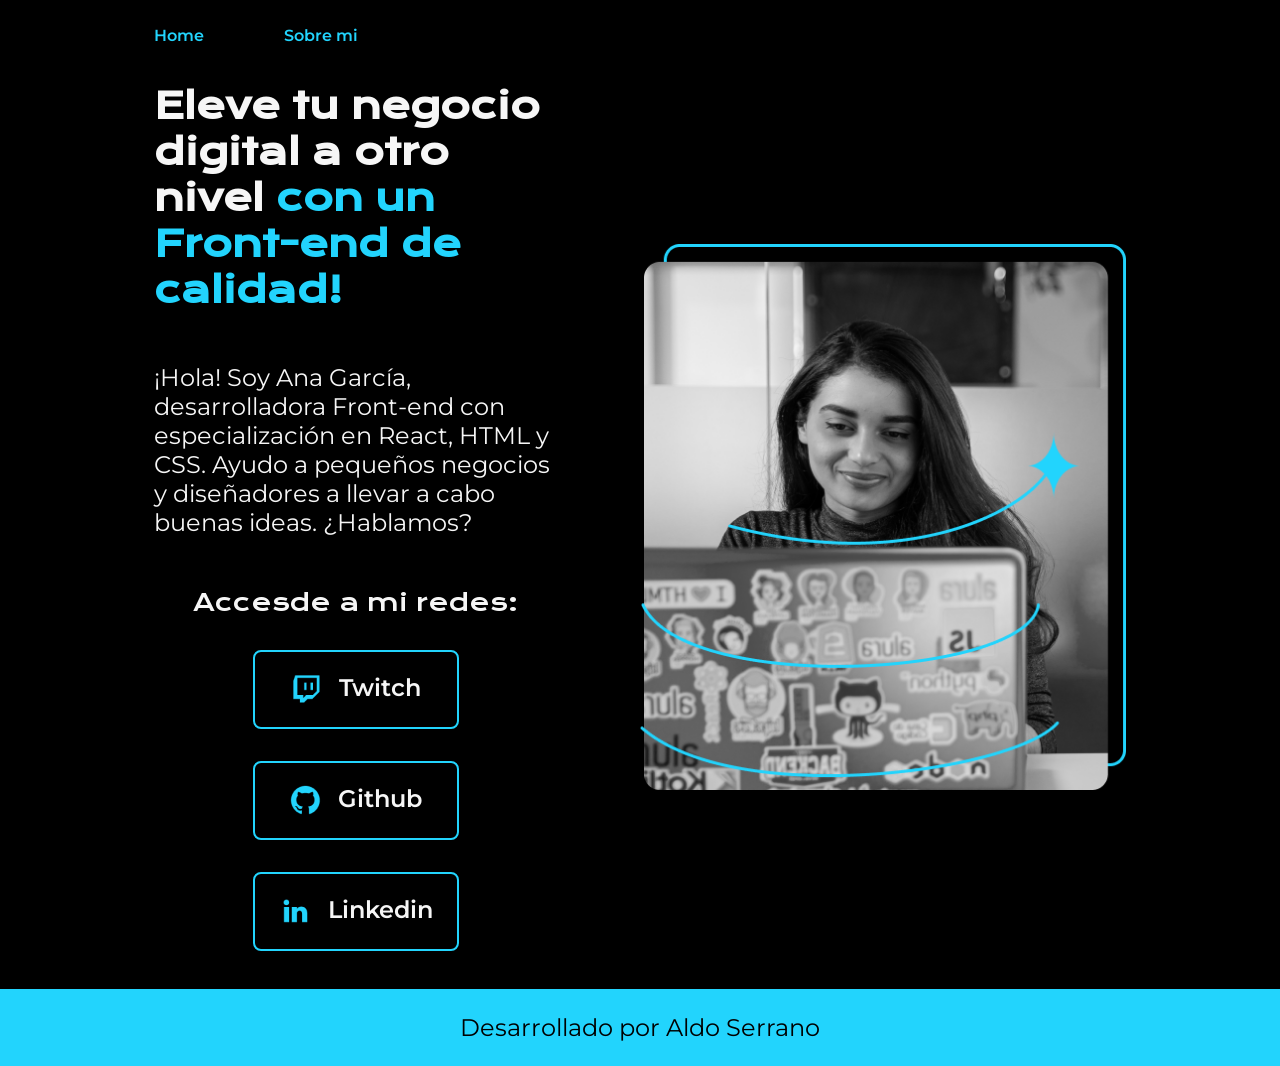
<file: index.html>
<!DOCTYPE html>
<html lang="es-mx">
<head>
    <meta charset="UTF-8">
    <meta name="viewport" content="width=device-width, initial-scale=1.0">
    <title>Desarrollo Web</title>
    <link rel="stylesheet" href="/styles/style.css">
</head>
<body>
    <header class="header">
        <nav class="header__menu">
            <a class="header__menu__link" href="index.html">
                Home
            </a>
            <a class="header__menu__link" href="about.html">
                Sobre mi
            </a>
        </nav>
    </header>

    <main class="presentacion">
        <section class="presentacion__contenido">

            <h1 class="presentacion__contenido__titulo">
                Eleve tu negocio digital a otro nivel <strong class="tituloDestacado">con un Front-end de calidad!</strong>
            </h1>

            <p class="presentacion__contenido__texto">
                ¡Hola! Soy Ana García, desarrolladora Front-end con especialización en React, HTML y CSS. 
                Ayudo a pequeños negocios y diseñadores a llevar a cabo buenas ideas. ¿Hablamos?
            </p>

            <div class="presentacion__contenido__enlaces">
                <h2 class="presentacion__contenido__enlaces__subtitulo">
                    Accesde a mi redes: 
                </h2>
                <a class="presentacion__contenido__enlaces__link" href="https://www.twitch.tv/">
                    <img src="/imagenes/twitch.png" alt="logo twitch">
                    Twitch
                </a>
                <a class="presentacion__contenido__enlaces__link" href="https://www.github.com/">
                    <img src="/imagenes/github.png" alt="log github">
                    Github
                </a>
                <a class="presentacion__contenido__enlaces__link" href="https://www.linkedin.com/feed/">
                    <img src="/imagenes/linkedin.png" alt="log linkedin">
                    Linkedin
                </a>
            </div>

        </section>
        
        <img class="presentacion__imagen" src="/imagenes/mujer-trabajando-laptop.png" alt="Mujer sonriendo trabajando en una laptop">
    </main>

    <footer class="footer">
        <p>Desarrollado por Aldo Serrano</p>
    </footer>
</body>
</html>
</file>
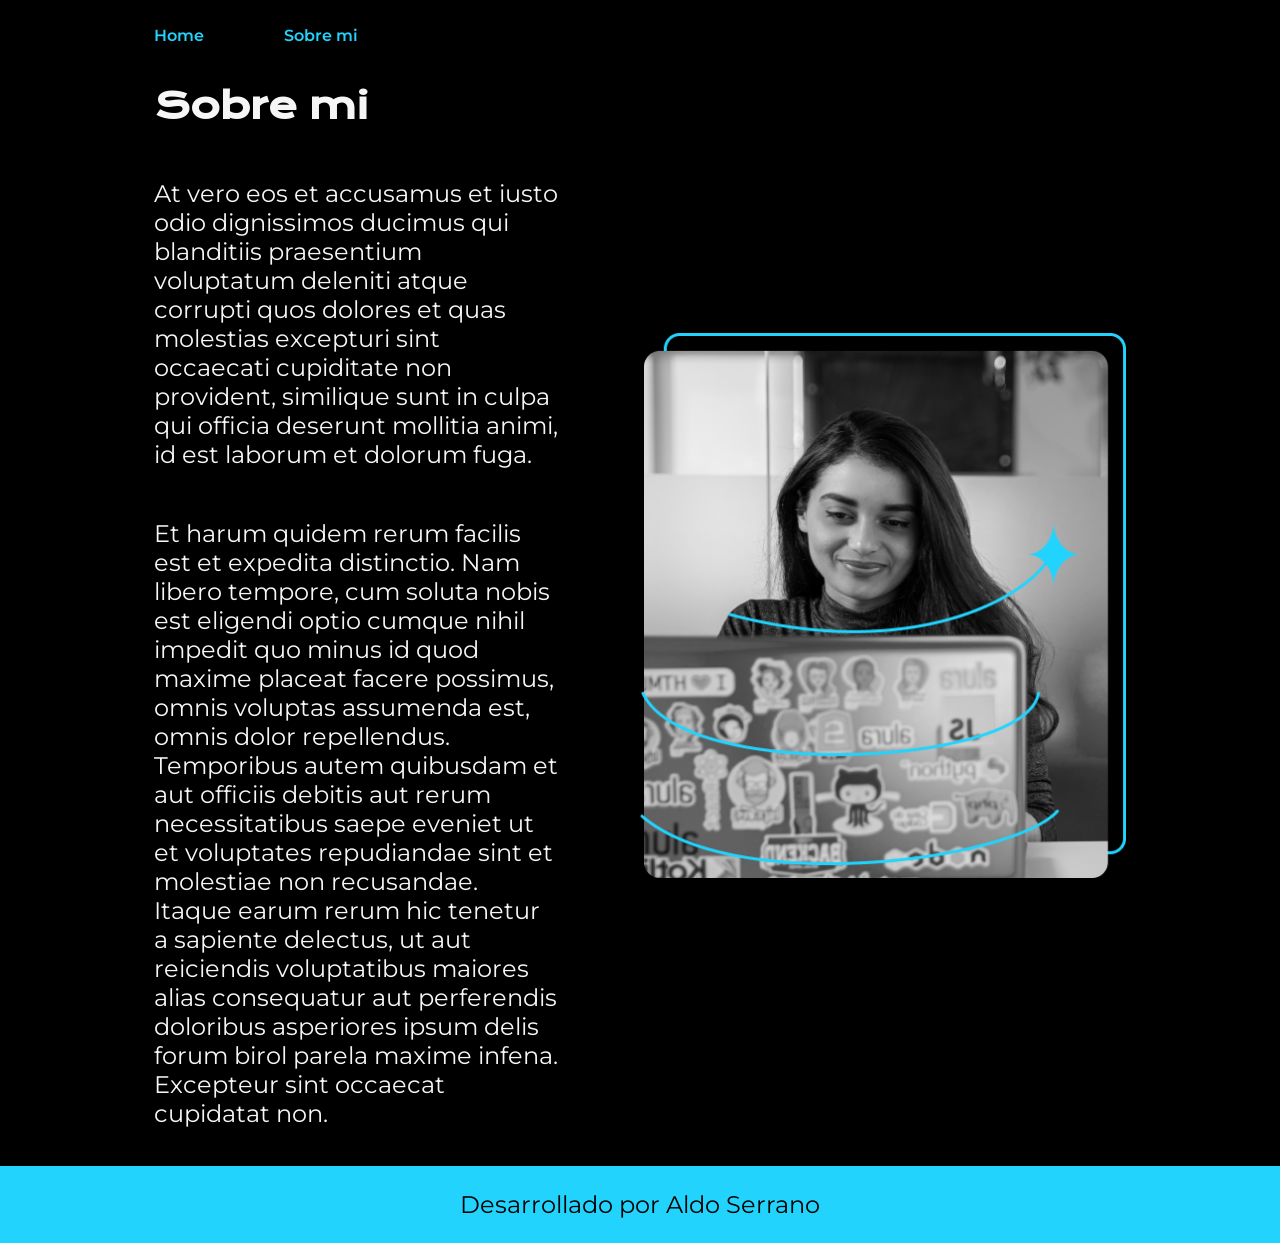
<file: about.html>
<!DOCTYPE html>
<html lang="es-mx">
<head>
    <meta charset="UTF-8">
    <meta name="viewport" content="width=device-width, initial-scale=1.0">
    <title>Sobre mi</title>
    <link rel="stylesheet" href="/styles/style.css">
</head>
<body>
    <header class="header">
        <nav class="header__menu">
            <a class="header__menu__link" href="index.html">
                Home
            </a>
            <a class="header__menu__link" href="about.html">
                Sobre mi
            </a>
        </nav>
    </header>
    
    <main class="presentacion">
        <section class="presentacion__contenido">

            <h1 class="presentacion__contenido__titulo">
                Sobre mi
            </h1>

            <p class="presentacion__contenido__texto">
                At vero eos et accusamus et iusto odio dignissimos ducimus qui blanditiis praesentium voluptatum deleniti atque corrupti quos dolores et quas molestias excepturi sint occaecati cupiditate non provident, similique sunt in culpa qui officia deserunt mollitia animi, id est laborum et dolorum fuga.
            </p>

            <p class="presentacion__contenido__texto">
                Et harum quidem rerum facilis est et expedita distinctio. Nam libero tempore, cum soluta nobis est eligendi optio cumque nihil impedit quo minus id quod maxime placeat facere possimus, omnis voluptas assumenda est, omnis dolor repellendus. Temporibus autem quibusdam et aut officiis debitis aut rerum necessitatibus saepe eveniet ut et voluptates repudiandae sint et molestiae non recusandae. Itaque earum rerum hic tenetur a sapiente delectus, ut aut reiciendis voluptatibus maiores alias consequatur aut perferendis doloribus asperiores ipsum delis forum birol parela maxime infena. Excepteur sint occaecat cupidatat non.
            </p>

        </section>
            <img class="presentacion__imagen" src="/imagenes/mujer-trabajando-laptop.png" alt="Mujer sonriendo trabajando en una laptop">
    </main>

    <footer class="footer">
        <p>Desarrollado por Aldo Serrano</p>
    </footer>
</body>
</html>
</file>
<file: styles/style.css>
/* FUENTES */
@import url('https://fonts.googleapis.com/css2?family=Krona+One&family=Montserrat:ital,wght@0,100..900;1,100..900&display=swap');

/* VARIABLES */
:root{
    --color-primario: #000;
    --color-secundario: #f6f6f6;
    --color-terciario: #22D4FD;
    --color-hover: #2f2f2f;

    --fuente-montserrat: "Montserrat", sans-serif;
    --fuente-krola-one: "Krona One", sans-serif;
}


*{
    margin: 0px;
    padding: 0px;
}

body{
    background-color: var(--color-primario);
    color: var(--color-secundario);
    box-sizing: border-box;
}

.header{
    padding-left: 12%;
    padding-top: 2%;
}

.header__menu{
    display: flex;
    gap: 80px;
}

.header__menu__link{
   color: var(--color-terciario);
   font-family: var(--fuente-montserrat);
   font-weight: 600; 
   text-decoration: none;
}

.presentacion{
    display: flex;
    align-items: center;
    padding: 3% 12%;
    justify-content: space-between;
    gap: 82px;
}

.presentacion__contenido{
    width: 50%;
    display: flex;
    flex-direction: column;
    gap: 50px;
}

.presentacion__contenido__titulo{
    font-size: 2.25rem;
    font-family: var(--fuente-krola-one);
}

.tituloDestacado{
    color: var(--color-terciario);
}

.presentacion__contenido__texto{
    font-size: 1.5rem;
    font-family: var(--fuente-montserrat);
}

.presentacion__contenido__enlaces{
    display: flex;
    flex-direction: column;
    align-items: center;
    gap: 32px;
}

.presentacion__contenido__enlaces__link{
    display: flex;
    justify-content: center;
    gap: 16px;
    width: 50%;
    border: 2px solid var(--color-terciario);
    text-align: center;
    padding: 21.5px 0;
    border-radius: 8px;
    font-family: var(--fuente-montserrat);
    font-size: 1.5rem;
    font-weight: 600;
    text-decoration: none;
    color: var(--color-secundario);
}

.presentacion__contenido__enlaces__subtitulo{
    font-size: 1.5rem;
    font-family: var(--fuente-krola-one);
    font-weight: 400;
}

.presentacion__contenido__enlaces__link:hover{
    background-color: var(--color-hover);
    cursor: pointer;
}

.presentacion__imagen{
    width: 50%;
}

.footer{
    background-color: var(--color-terciario);
    padding: 24px;
    color: var(--color-primario);
    text-align: center;
    font-family: var(--fuente-montserrat);
    font-size: 1.5rem;
    font-weight: 400;
}

@media (max-width: 1200px) {
    .header{
        padding: 10%;
    }

    .header__menu{
        justify-content: center;
    }

    .presentacion{
        flex-direction: column-reverse;
        padding: 5%;
    }

    .presentacion__contenido{
        width: auto;
    }

    .presentacion__imagen{
        width: 90%;
    }
}
</file>
